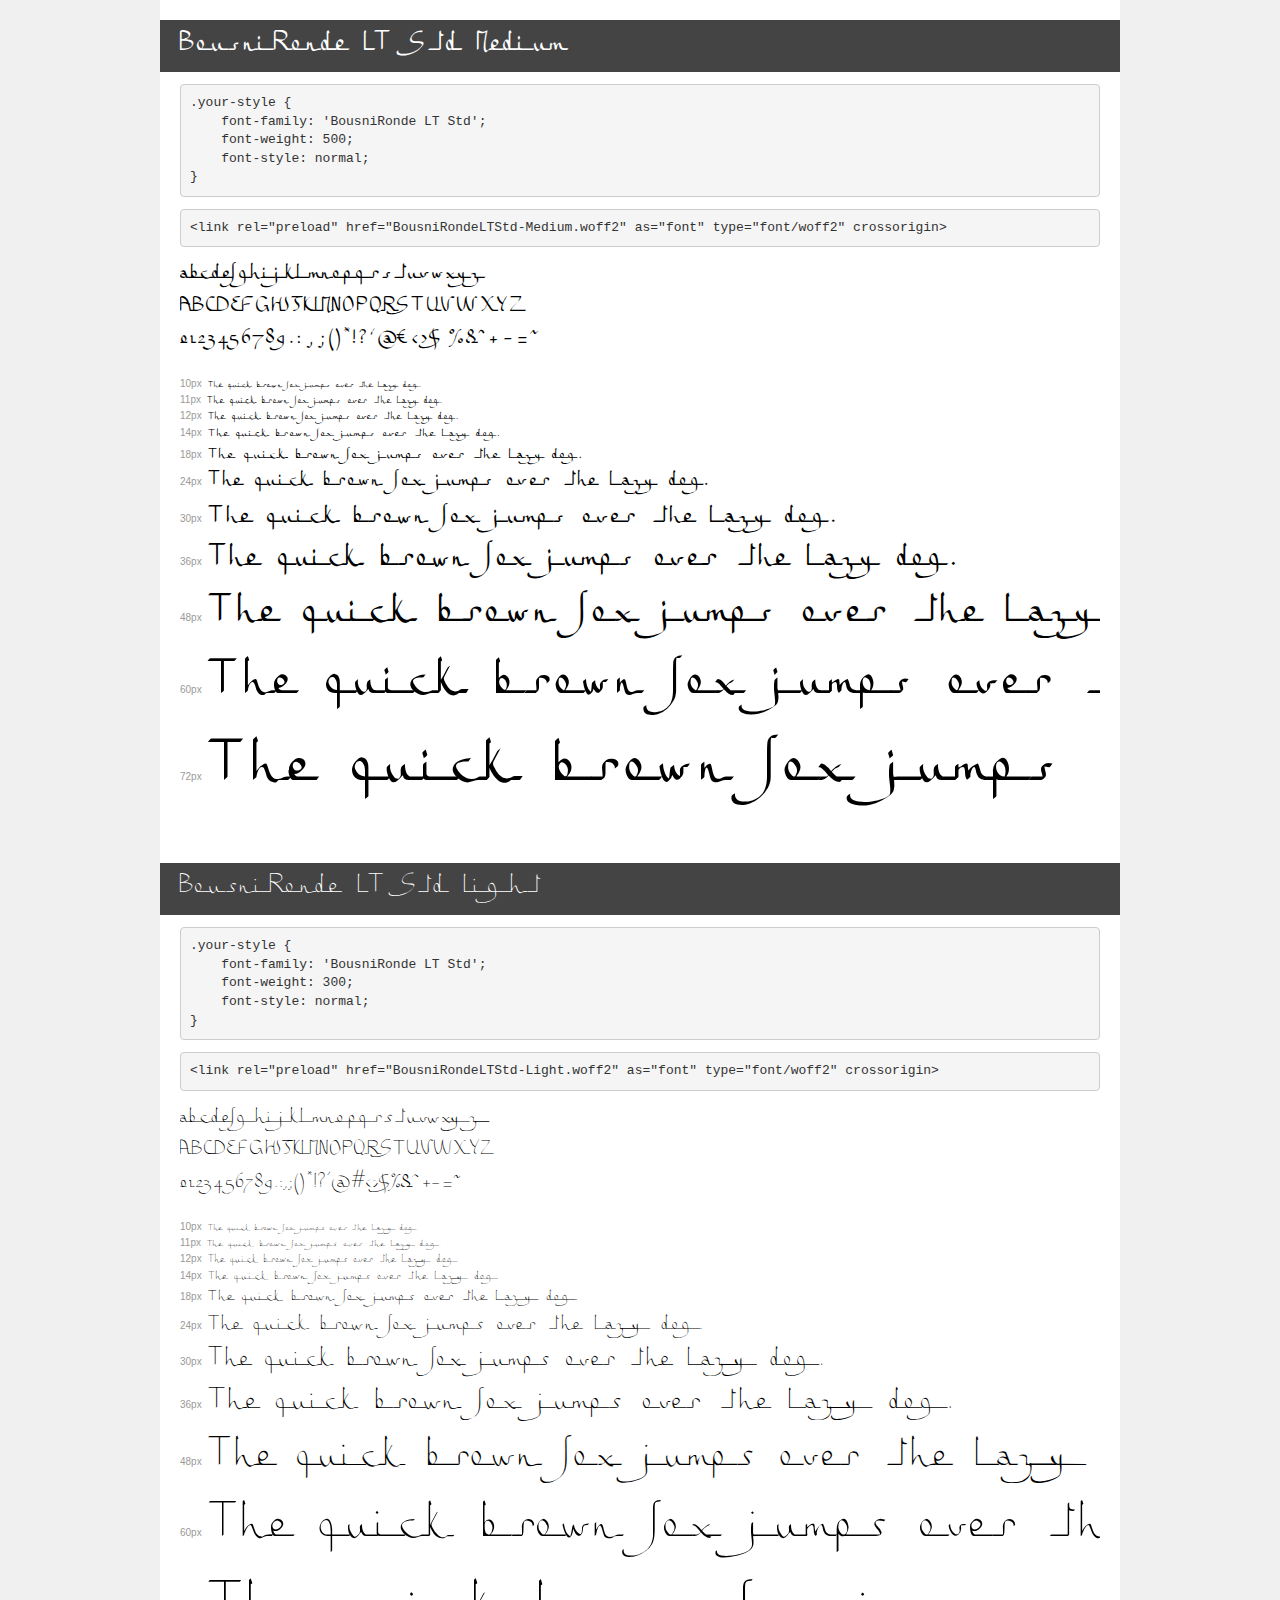
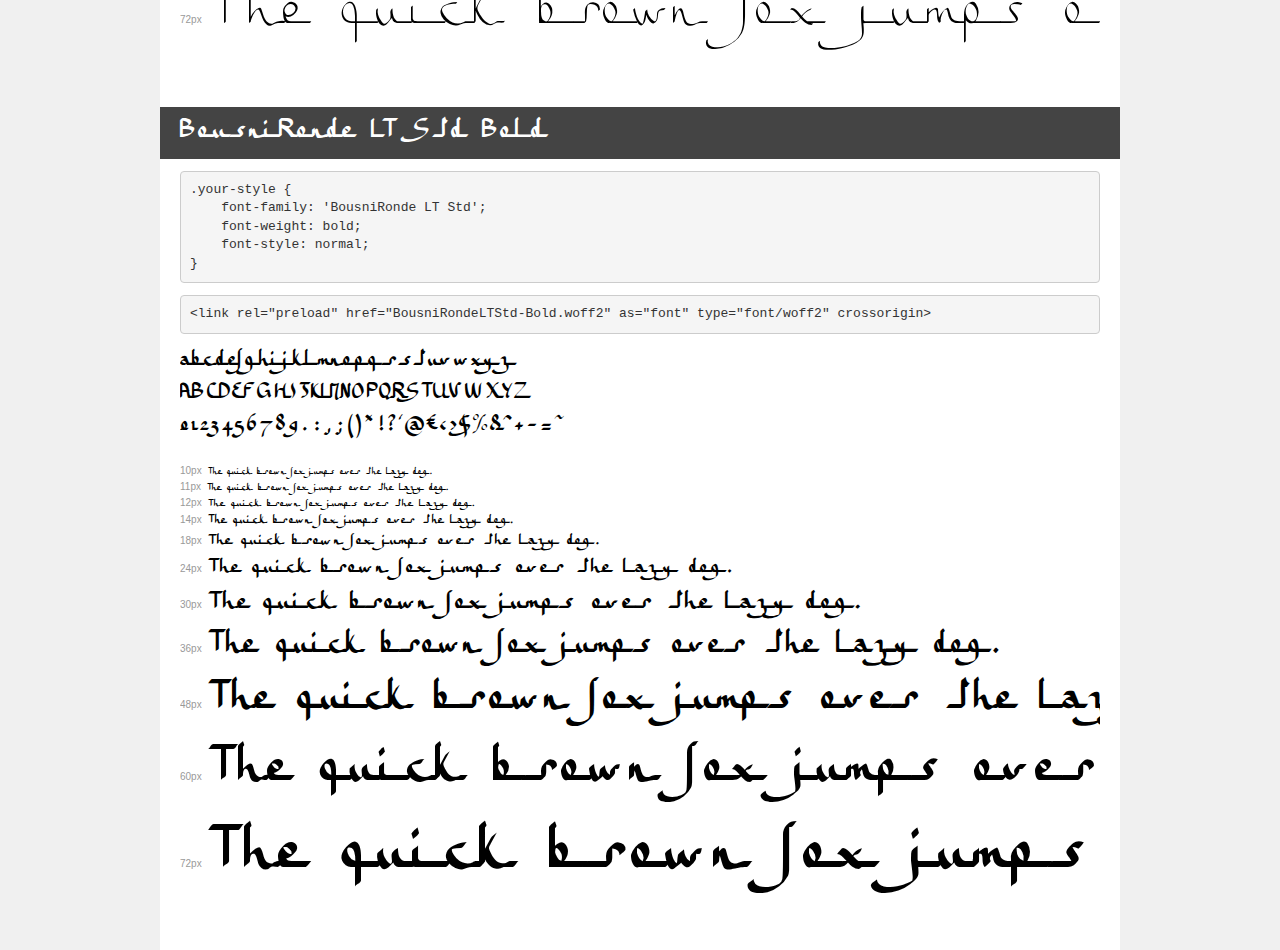
<file: assets/fonts/demo.html>
<!DOCTYPE html>
<html lang="en">
<head>
    <meta charset="utf-8">
    <meta http-equiv="X-UA-Compatible" content="IE=edge">
    <meta name="viewport" content="width=device-width, initial-scale=1">
    <meta name="robots" content="noindex, noarchive">
    <meta name="format-detection" content="telephone=no">
    <title>Transfonter demo</title>
    <link href="stylesheet.css" rel="stylesheet">
    <style>
        /*
        http://meyerweb.com/eric/tools/css/reset/
        v2.0 | 20110126
        License: none (public domain)
        */
        html, body, div, span, applet, object, iframe,
        h1, h2, h3, h4, h5, h6, p, blockquote, pre,
        a, abbr, acronym, address, big, cite, code,
        del, dfn, em, img, ins, kbd, q, s, samp,
        small, strike, strong, sub, sup, tt, var,
        b, u, i, center,
        dl, dt, dd, ol, ul, li,
        fieldset, form, label, legend,
        table, caption, tbody, tfoot, thead, tr, th, td,
        article, aside, canvas, details, embed,
        figure, figcaption, footer, header, hgroup,
        menu, nav, output, ruby, section, summary,
        time, mark, audio, video {
            margin: 0;
            padding: 0;
            border: 0;
            font-size: 100%;
            font: inherit;
            vertical-align: baseline;
        }
        /* HTML5 display-role reset for older browsers */
        article, aside, details, figcaption, figure,
        footer, header, hgroup, menu, nav, section {
            display: block;
        }
        body {
            line-height: 1;
        }
        ol, ul {
            list-style: none;
        }
        blockquote, q {
            quotes: none;
        }
        blockquote:before, blockquote:after,
        q:before, q:after {
            content: '';
            content: none;
        }
        table {
            border-collapse: collapse;
            border-spacing: 0;
        }
        /* demo styles */
        body {
            background: #f0f0f0;
            color: #000;
        }
        .page {
            background: #fff;
            width: 920px;
            margin: 0 auto;
            padding: 20px 20px 0 20px;
            overflow: hidden;
        }
        .font-container {
            overflow-x: auto;
            overflow-y: hidden;
            margin-bottom: 40px;
            line-height: 1.3;
            white-space: nowrap;
            padding-bottom: 5px;
        }
        h1 {
            position: relative;
            background: #444;
            font-size: 32px;
            color: #fff;
            padding: 10px 20px;
            margin: 0 -20px 12px -20px;
        }
        .letters {
            font-size: 25px;
            margin-bottom: 20px;
        }
        .s10:before {
            content: '10px';
        }
        .s11:before {
            content: '11px';
        }
        .s12:before {
            content: '12px';
        }
        .s14:before {
            content: '14px';
        }
        .s18:before {
            content: '18px';
        }
        .s24:before {
            content: '24px';
        }
        .s30:before {
            content: '30px';
        }
        .s36:before {
            content: '36px';
        }
        .s48:before {
            content: '48px';
        }
        .s60:before {
            content: '60px';
        }
        .s72:before {
            content: '72px';
        }
        .s10:before, .s11:before, .s12:before, .s14:before,
        .s18:before, .s24:before, .s30:before, .s36:before,
        .s48:before, .s60:before, .s72:before {
            font-family: Arial, sans-serif;
            font-size: 10px;
            font-weight: normal;
            font-style: normal;
            color: #999;
            padding-right: 6px;
        }
        pre {
            display: block;
            padding: 9px;
            margin: 0 0 12px;
            font-family: Monaco, Menlo, Consolas, "Courier New", monospace;
            font-size: 13px;
            line-height: 1.428571429;
            color: #333;
            font-weight: normal;
            font-style: normal;
            background-color: #f5f5f5;
            border: 1px solid #ccc;
            overflow-x: auto;
            border-radius: 4px;
        }
        /* responsive */
        @media (max-width: 959px) {
            .page {
                width: auto;
                margin: 0;
            }
        }
    </style>
</head>
<body>
<div class="page">
    <div class="demo">
        <h1 style="font-family: 'BousniRonde LT Std'; font-weight: 500; font-style: normal;">BousniRonde LT Std Medium</h1>
        <pre title="Usage">.your-style {
    font-family: 'BousniRonde LT Std';
    font-weight: 500;
    font-style: normal;
}</pre>
        <pre title="Preload (optional)">
&lt;link rel=&quot;preload&quot; href=&quot;BousniRondeLTStd-Medium.woff2&quot; as=&quot;font&quot; type=&quot;font/woff2&quot; crossorigin&gt;</pre>
        <div class="font-container" style="font-family: 'BousniRonde LT Std'; font-weight: 500; font-style: normal;">
            <p class="letters">
                abcdefghijklmnopqrstuvwxyz<br>
ABCDEFGHIJKLMNOPQRSTUVWXYZ<br>
                0123456789.:,;()*!?'@#&lt;&gt;$%&^+-=~
            </p>
            <p class="s10" style="font-size: 10px;">The quick brown fox jumps over the lazy dog.</p>
            <p class="s11" style="font-size: 11px;">The quick brown fox jumps over the lazy dog.</p>
            <p class="s12" style="font-size: 12px;">The quick brown fox jumps over the lazy dog.</p>
            <p class="s14" style="font-size: 14px;">The quick brown fox jumps over the lazy dog.</p>
            <p class="s18" style="font-size: 18px;">The quick brown fox jumps over the lazy dog.</p>
            <p class="s24" style="font-size: 24px;">The quick brown fox jumps over the lazy dog.</p>
            <p class="s30" style="font-size: 30px;">The quick brown fox jumps over the lazy dog.</p>
            <p class="s36" style="font-size: 36px;">The quick brown fox jumps over the lazy dog.</p>
            <p class="s48" style="font-size: 48px;">The quick brown fox jumps over the lazy dog.</p>
            <p class="s60" style="font-size: 60px;">The quick brown fox jumps over the lazy dog.</p>
            <p class="s72" style="font-size: 72px;">The quick brown fox jumps over the lazy dog.</p>
        </div>
    </div>

    <div class="demo">
        <h1 style="font-family: 'BousniRonde LT Std'; font-weight: 300; font-style: normal;">BousniRonde LT Std Light</h1>
        <pre title="Usage">.your-style {
    font-family: 'BousniRonde LT Std';
    font-weight: 300;
    font-style: normal;
}</pre>
        <pre title="Preload (optional)">
&lt;link rel=&quot;preload&quot; href=&quot;BousniRondeLTStd-Light.woff2&quot; as=&quot;font&quot; type=&quot;font/woff2&quot; crossorigin&gt;</pre>
        <div class="font-container" style="font-family: 'BousniRonde LT Std'; font-weight: 300; font-style: normal;">
            <p class="letters">
                abcdefghijklmnopqrstuvwxyz<br>
ABCDEFGHIJKLMNOPQRSTUVWXYZ<br>
                0123456789.:,;()*!?'@#&lt;&gt;$%&^+-=~
            </p>
            <p class="s10" style="font-size: 10px;">The quick brown fox jumps over the lazy dog.</p>
            <p class="s11" style="font-size: 11px;">The quick brown fox jumps over the lazy dog.</p>
            <p class="s12" style="font-size: 12px;">The quick brown fox jumps over the lazy dog.</p>
            <p class="s14" style="font-size: 14px;">The quick brown fox jumps over the lazy dog.</p>
            <p class="s18" style="font-size: 18px;">The quick brown fox jumps over the lazy dog.</p>
            <p class="s24" style="font-size: 24px;">The quick brown fox jumps over the lazy dog.</p>
            <p class="s30" style="font-size: 30px;">The quick brown fox jumps over the lazy dog.</p>
            <p class="s36" style="font-size: 36px;">The quick brown fox jumps over the lazy dog.</p>
            <p class="s48" style="font-size: 48px;">The quick brown fox jumps over the lazy dog.</p>
            <p class="s60" style="font-size: 60px;">The quick brown fox jumps over the lazy dog.</p>
            <p class="s72" style="font-size: 72px;">The quick brown fox jumps over the lazy dog.</p>
        </div>
    </div>

    <div class="demo">
        <h1 style="font-family: 'BousniRonde LT Std'; font-weight: bold; font-style: normal;">BousniRonde LT Std Bold</h1>
        <pre title="Usage">.your-style {
    font-family: 'BousniRonde LT Std';
    font-weight: bold;
    font-style: normal;
}</pre>
        <pre title="Preload (optional)">
&lt;link rel=&quot;preload&quot; href=&quot;BousniRondeLTStd-Bold.woff2&quot; as=&quot;font&quot; type=&quot;font/woff2&quot; crossorigin&gt;</pre>
        <div class="font-container" style="font-family: 'BousniRonde LT Std'; font-weight: bold; font-style: normal;">
            <p class="letters">
                abcdefghijklmnopqrstuvwxyz<br>
ABCDEFGHIJKLMNOPQRSTUVWXYZ<br>
                0123456789.:,;()*!?'@#&lt;&gt;$%&^+-=~
            </p>
            <p class="s10" style="font-size: 10px;">The quick brown fox jumps over the lazy dog.</p>
            <p class="s11" style="font-size: 11px;">The quick brown fox jumps over the lazy dog.</p>
            <p class="s12" style="font-size: 12px;">The quick brown fox jumps over the lazy dog.</p>
            <p class="s14" style="font-size: 14px;">The quick brown fox jumps over the lazy dog.</p>
            <p class="s18" style="font-size: 18px;">The quick brown fox jumps over the lazy dog.</p>
            <p class="s24" style="font-size: 24px;">The quick brown fox jumps over the lazy dog.</p>
            <p class="s30" style="font-size: 30px;">The quick brown fox jumps over the lazy dog.</p>
            <p class="s36" style="font-size: 36px;">The quick brown fox jumps over the lazy dog.</p>
            <p class="s48" style="font-size: 48px;">The quick brown fox jumps over the lazy dog.</p>
            <p class="s60" style="font-size: 60px;">The quick brown fox jumps over the lazy dog.</p>
            <p class="s72" style="font-size: 72px;">The quick brown fox jumps over the lazy dog.</p>
        </div>
    </div>

</div>
</body>
</html>
</file>
<file: assets/fonts/stylesheet.css>
@font-face {
    font-family: 'BousniRonde LT Std';
    src: url('BousniRondeLTStd-Medium.eot');
    src: local('BousniRonde LT Std Medium'), local('BousniRondeLTStd-Medium'),
        url('BousniRondeLTStd-Medium.eot?#iefix') format('embedded-opentype'),
        url('BousniRondeLTStd-Medium.woff2') format('woff2'),
        url('BousniRondeLTStd-Medium.woff') format('woff'),
        url('BousniRondeLTStd-Medium.ttf') format('truetype');
    font-weight: 500;
    font-style: normal;
    font-display: swap;
}

@font-face {
    font-family: 'BousniRonde LT Std';
    src: url('BousniRondeLTStd-Light.eot');
    src: local('BousniRonde LT Std Light'), local('BousniRondeLTStd-Light'),
        url('BousniRondeLTStd-Light.eot?#iefix') format('embedded-opentype'),
        url('BousniRondeLTStd-Light.woff2') format('woff2'),
        url('BousniRondeLTStd-Light.woff') format('woff'),
        url('BousniRondeLTStd-Light.ttf') format('truetype');
    font-weight: 300;
    font-style: normal;
    font-display: swap;
}

@font-face {
    font-family: 'BousniRonde LT Std';
    src: url('BousniRondeLTStd-Bold.eot');
    src: local('BousniRonde LT Std Bold'), local('BousniRondeLTStd-Bold'),
        url('BousniRondeLTStd-Bold.eot?#iefix') format('embedded-opentype'),
        url('BousniRondeLTStd-Bold.woff2') format('woff2'),
        url('BousniRondeLTStd-Bold.woff') format('woff'),
        url('BousniRondeLTStd-Bold.ttf') format('truetype');
    font-weight: bold;
    font-style: normal;
    font-display: swap;
}
</file>
